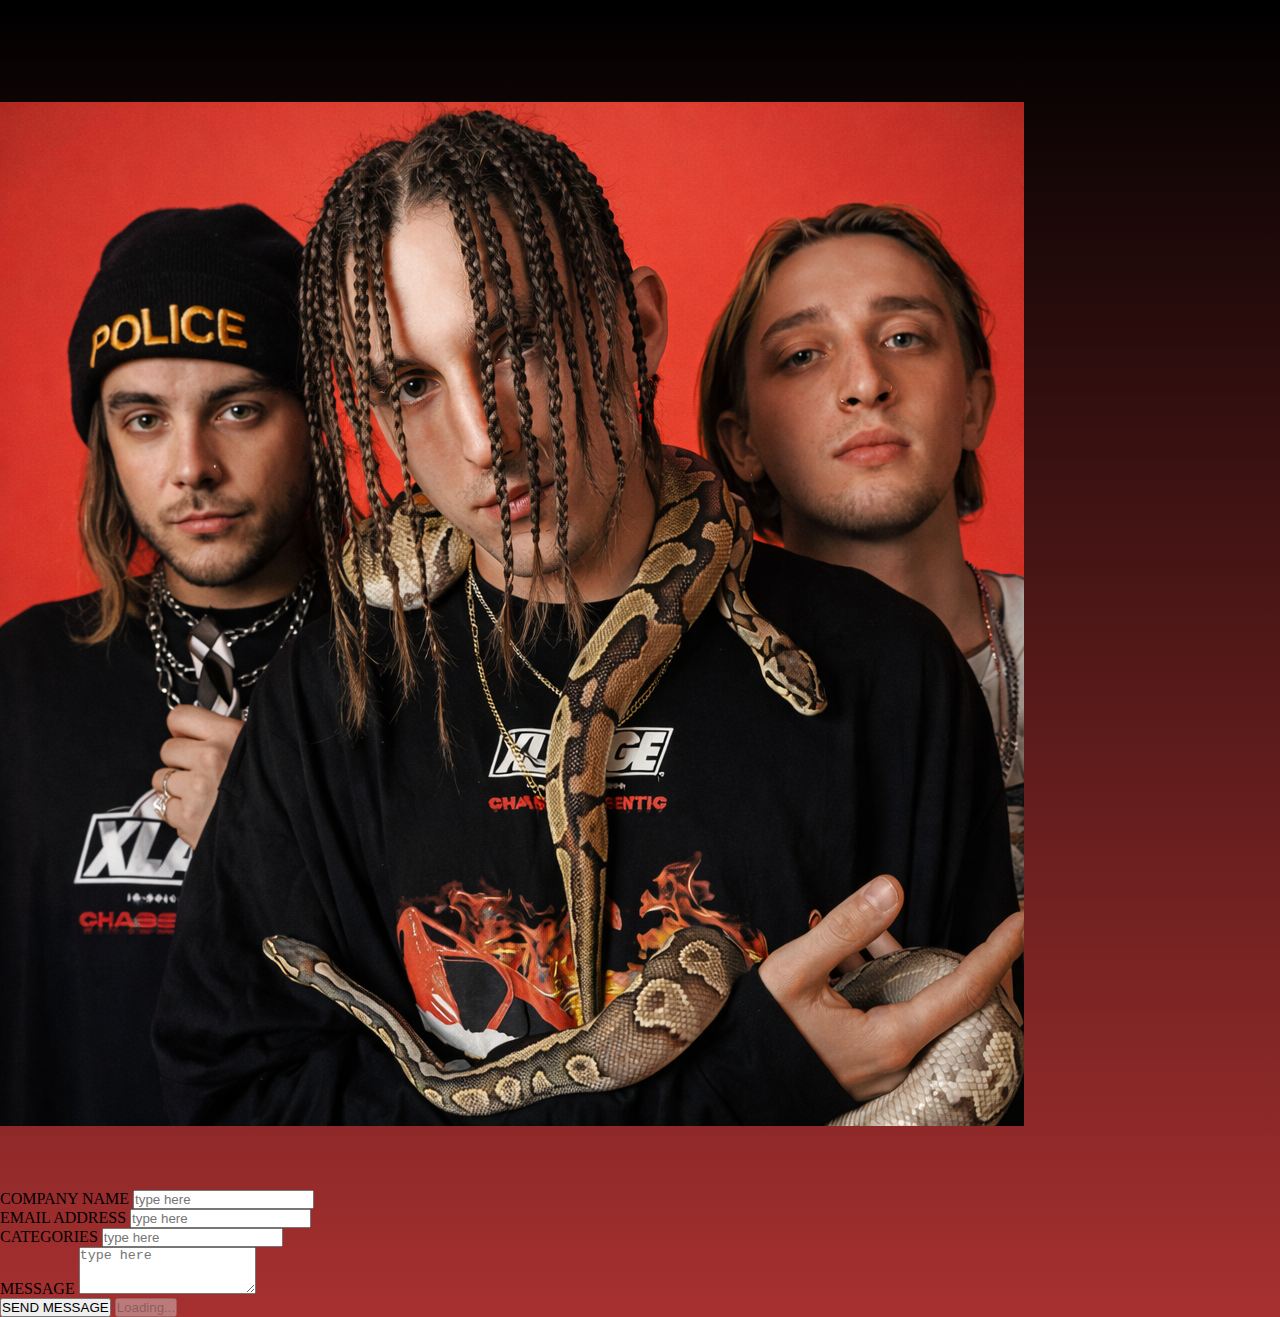
<file: contact.html>
<!DOCTYPE html>
<html lang="en">
  <head>
    <meta charset="UTF-8" />
    <meta name="viewport" content="width=device-width, initial-scale=1.0" />
    <link rel="stylesheet" href="" />
    <link rel="stylesheet" href="css/contact.css" />
    <!--CDN BS5 -->
    <link href="https://cdn.jsdelivr.net/npm/bootstrap@5.0.2/dist/css/bootstrap.min.css" rel="stylesheet" integrity="sha384-EVSTQN3/azprG1Anm3QDgpJLIm9Nao0Yz1ztcQTwFspd3yD65VohhpuuCOmLASjC" crossorigin="anonymous" />

    <title>CONTACT</title>
  </head>
  <body>
    <section class="rounded mx-auto d-block">
      <div class="row g-5">
        <div class="col-md-5">
          <img src="img/contact-img.png" class="img-fluid" />
        </div>
        <form name="submit-to-google-sheet" action="" class="col-md-7 text-white" style="margin-top: 60px">
          <div class="mb-3">
            <label for="exampleFormControlInput1" class="form-label">COMPANY NAME</label>
            <input type="text" class="form-control" id="exampleFormControlInput1" name="nama" placeholder="type here" />
          </div>
          <div class="mb-3">
            <label for="exampleFormControlInput1" class="form-label">EMAIL ADDRESS</label>
            <input type="text" class="form-control" id="exampleFormControlInput1" name="email" placeholder="type here" />
          </div>
          <div class="mb-3">
            <label for="exampleFormControlInput1" class="form-label">CATEGORIES</label>
            <input type="text" class="form-control" id="exampleFormControlInput1" name="categories" placeholder="type here" />
          </div>
          <div class="mb-3">
            <label for="exampleFormControlTextarea1" class="form-label">MESSAGE</label>
            <textarea class="form-control" id="exampleFormControlTextarea1" rows="3" name="message" placeholder="type here"></textarea>
          </div>
          <button type="submit" class="btn btn-danger mt-4 btn-kirim">SEND MESSAGE</button>
          <button class="btn btn-danger btn-loading d-none" type="button" disabled>
            <span class="spinner-border spinner-border-sm" role="status" aria-hidden="true"></span>
            Loading...
          </button>
        </form>
      </div>
    </section>

    <!-- SCRIPT -->
    <script src="https://cdn.jsdelivr.net/npm/bootstrap@5.0.2/dist/js/bootstrap.bundle.min.js" integrity="sha384-MrcW6ZMFYlzcLA8Nl+NtUVF0sA7MsXsP1UyJoMp4YLEuNSfAP+JcXn/tWtIaxVXM" crossorigin="anonymous"></script>
    <script>
      const scriptURL = "https://script.google.com/macros/s/AKfycbyNZ-D8OH-HtCLp1SHTim4rqxoBpR5HBYauM8tr5GJtJqNT2Wdu6ZquGvuaS0UWyyC1/exec";
      const form = document.forms["submit-to-google-sheet"];
      const btnKirim = document.querySelector(".btn-kirim");
      const btnLoading = document.querySelector(".btn-loading");

      form.addEventListener("submit", (e) => {
        //ketika form submited
        e.preventDefault(); //jangan lankukan fungsi default
        //ketika tombol submit diklik
        //tampilkan loading, hilangkan kirim
        btnLoading.classList.toggle("d-none");
        btnKirim.classList.toggle("d-none");
        fetch(scriptURL, { method: "POST", body: new FormData(form) }) //meminta data ke URL dan isinya
          .then((response) => {
            //tampilkan kirim, hilangkan loading
            btnLoading.classList.toggle("d-none");
            btnKirim.classList.toggle("d-none");
            //reset form
            form.reset();
            //jika berhasil tampilkan di log
            console.log("Success!", response);
          })
          .catch((error) => console.error("Error!", error.message)); //jika gagal tampilkan di log
      });
    </script>
  </body>
</html>
</file>
<file: css/contact.css>
* {
  margin: 0;
  padding: 0;
  box-sizing: border-box;
}
body {
  /* overflow: hidden; */
  min-height: 90vh;
  background: #eb5757;
  background: linear-gradient(to bottom, #000000, #a73030);
}
section {
  width: 80%;
  margin-top: 8%;
}
</file>
